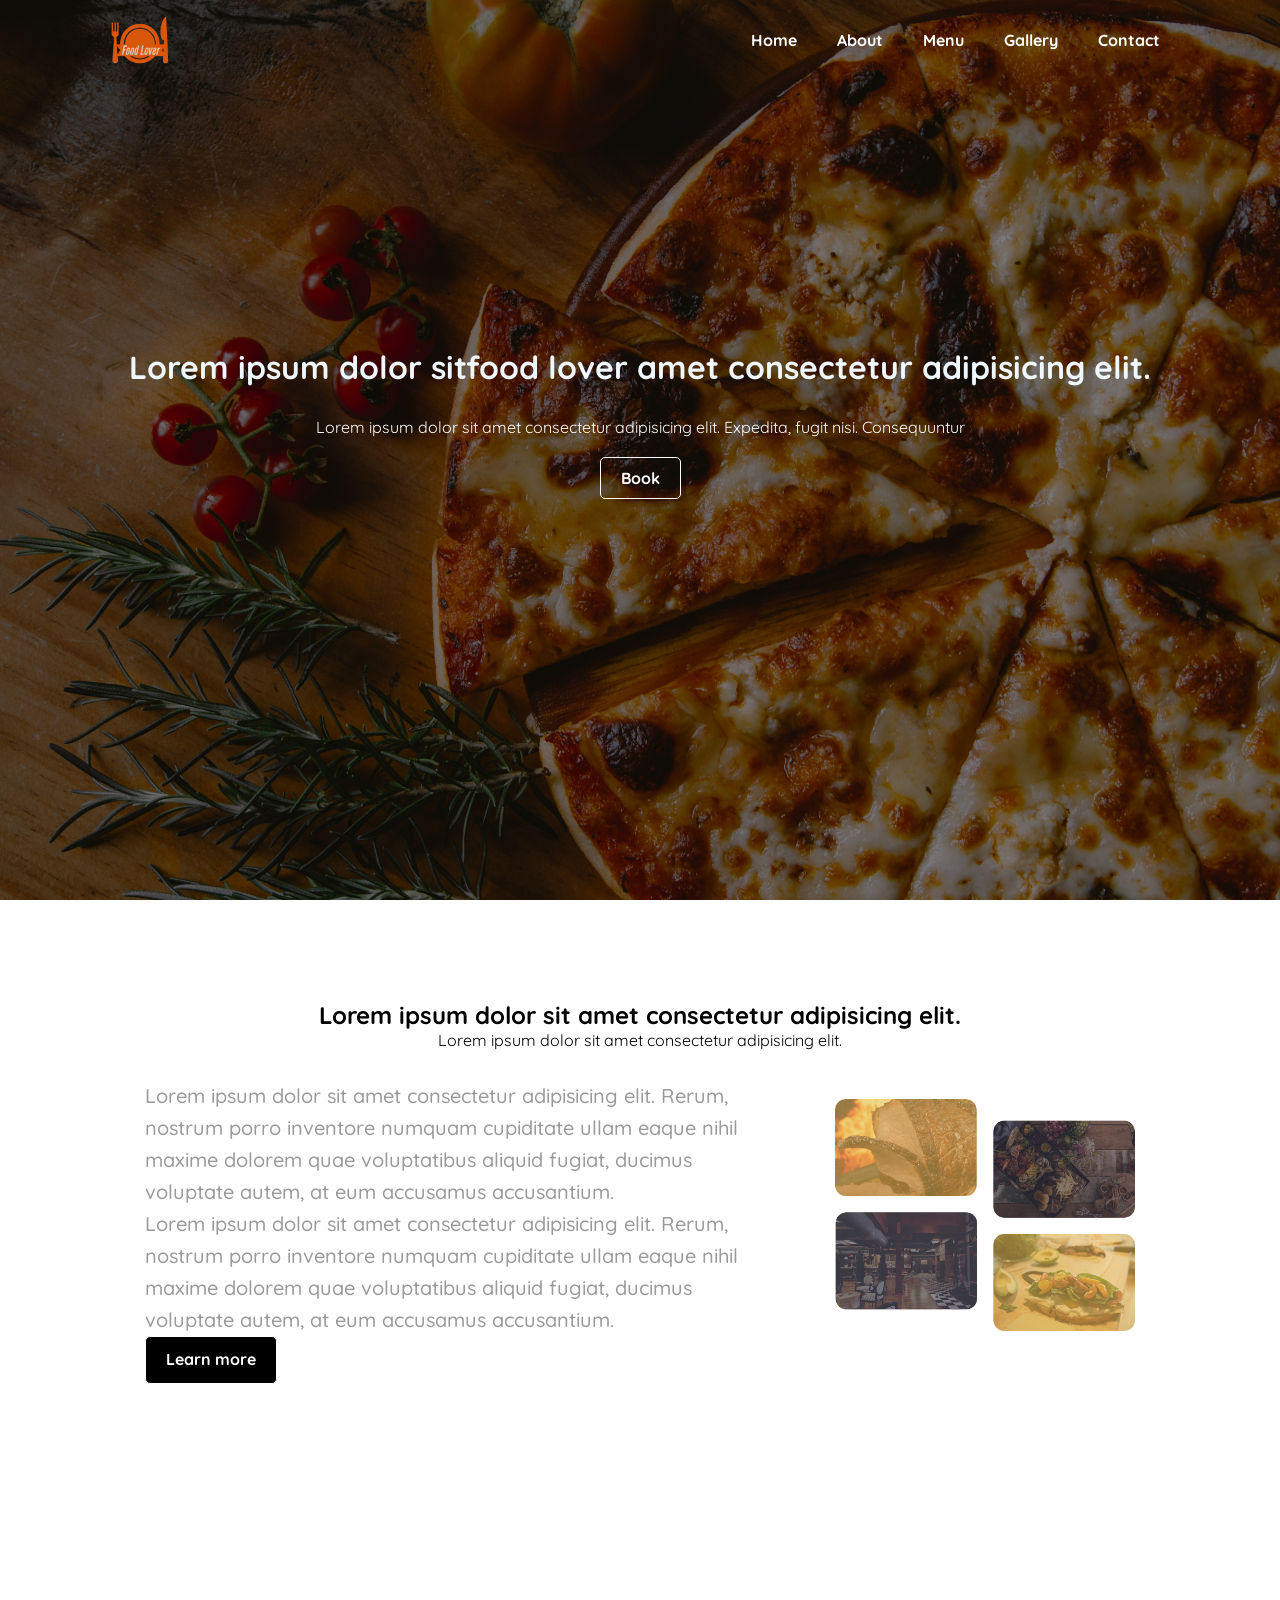
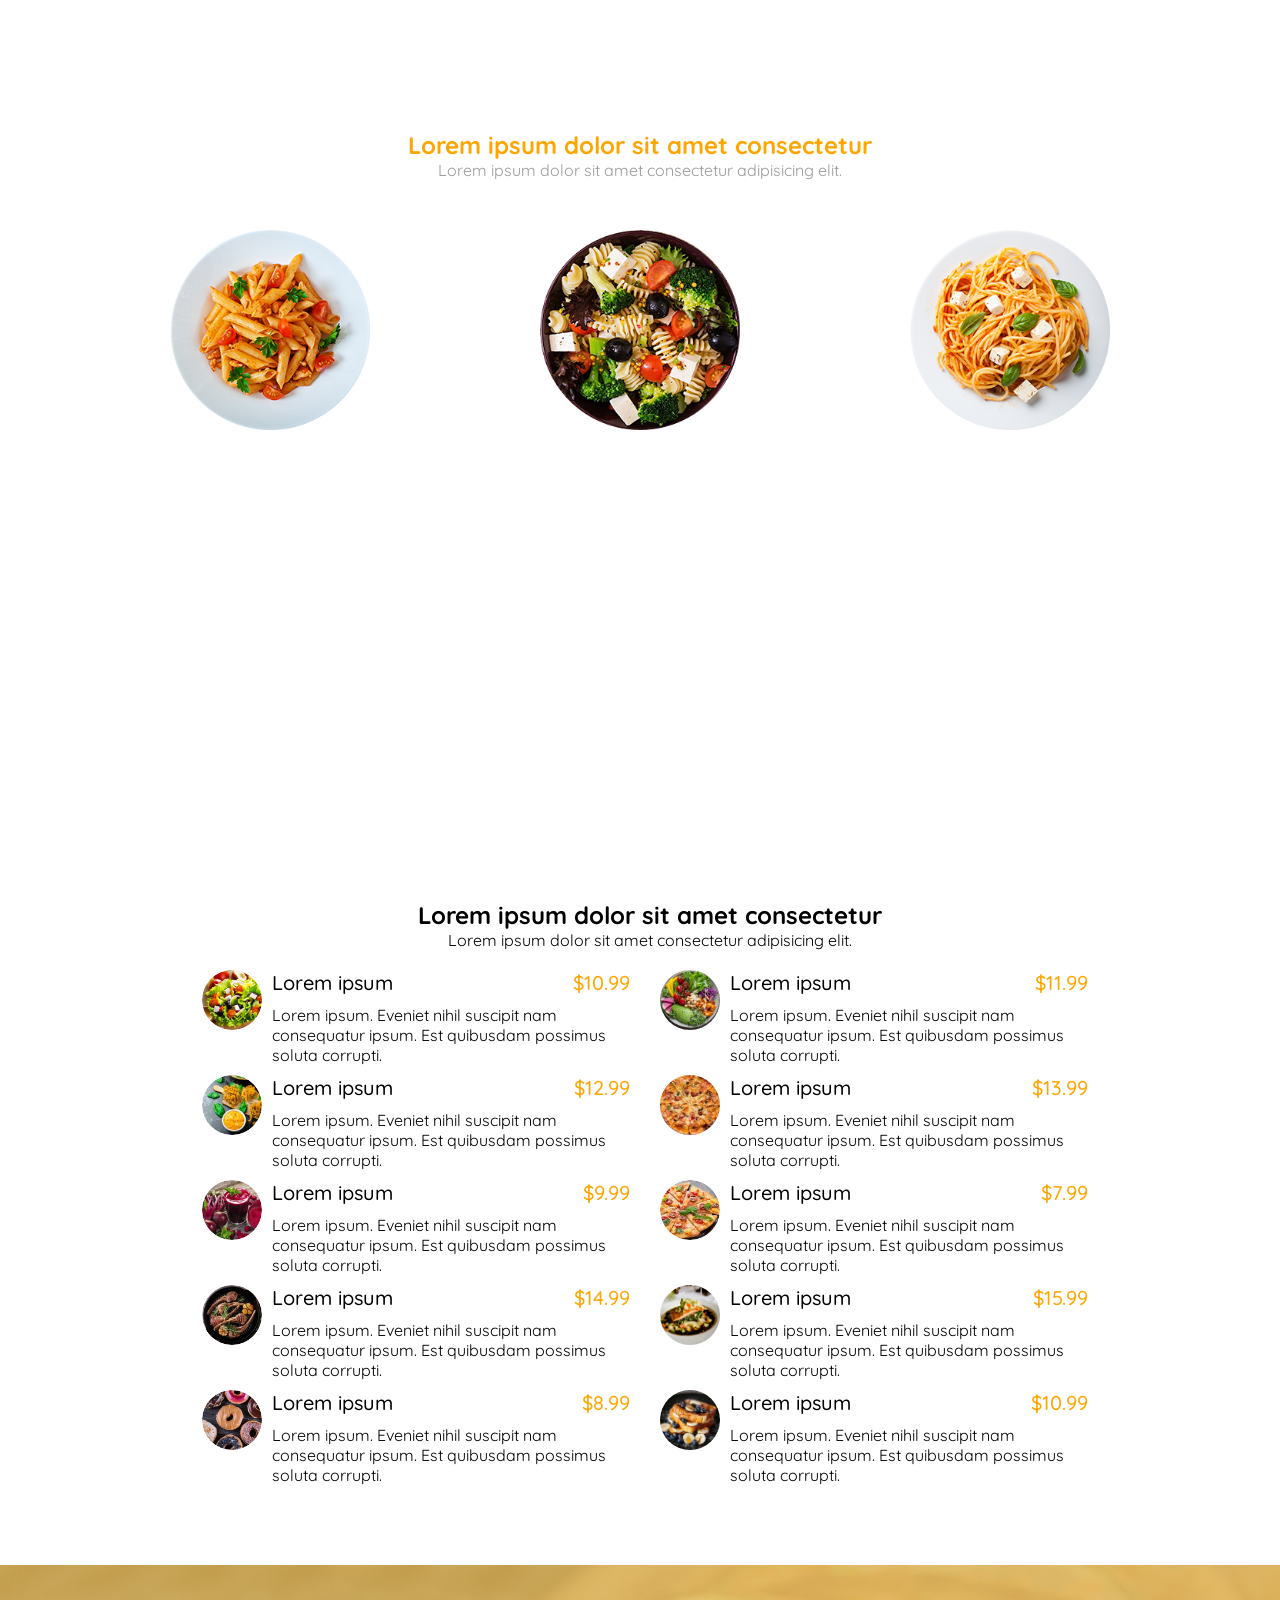
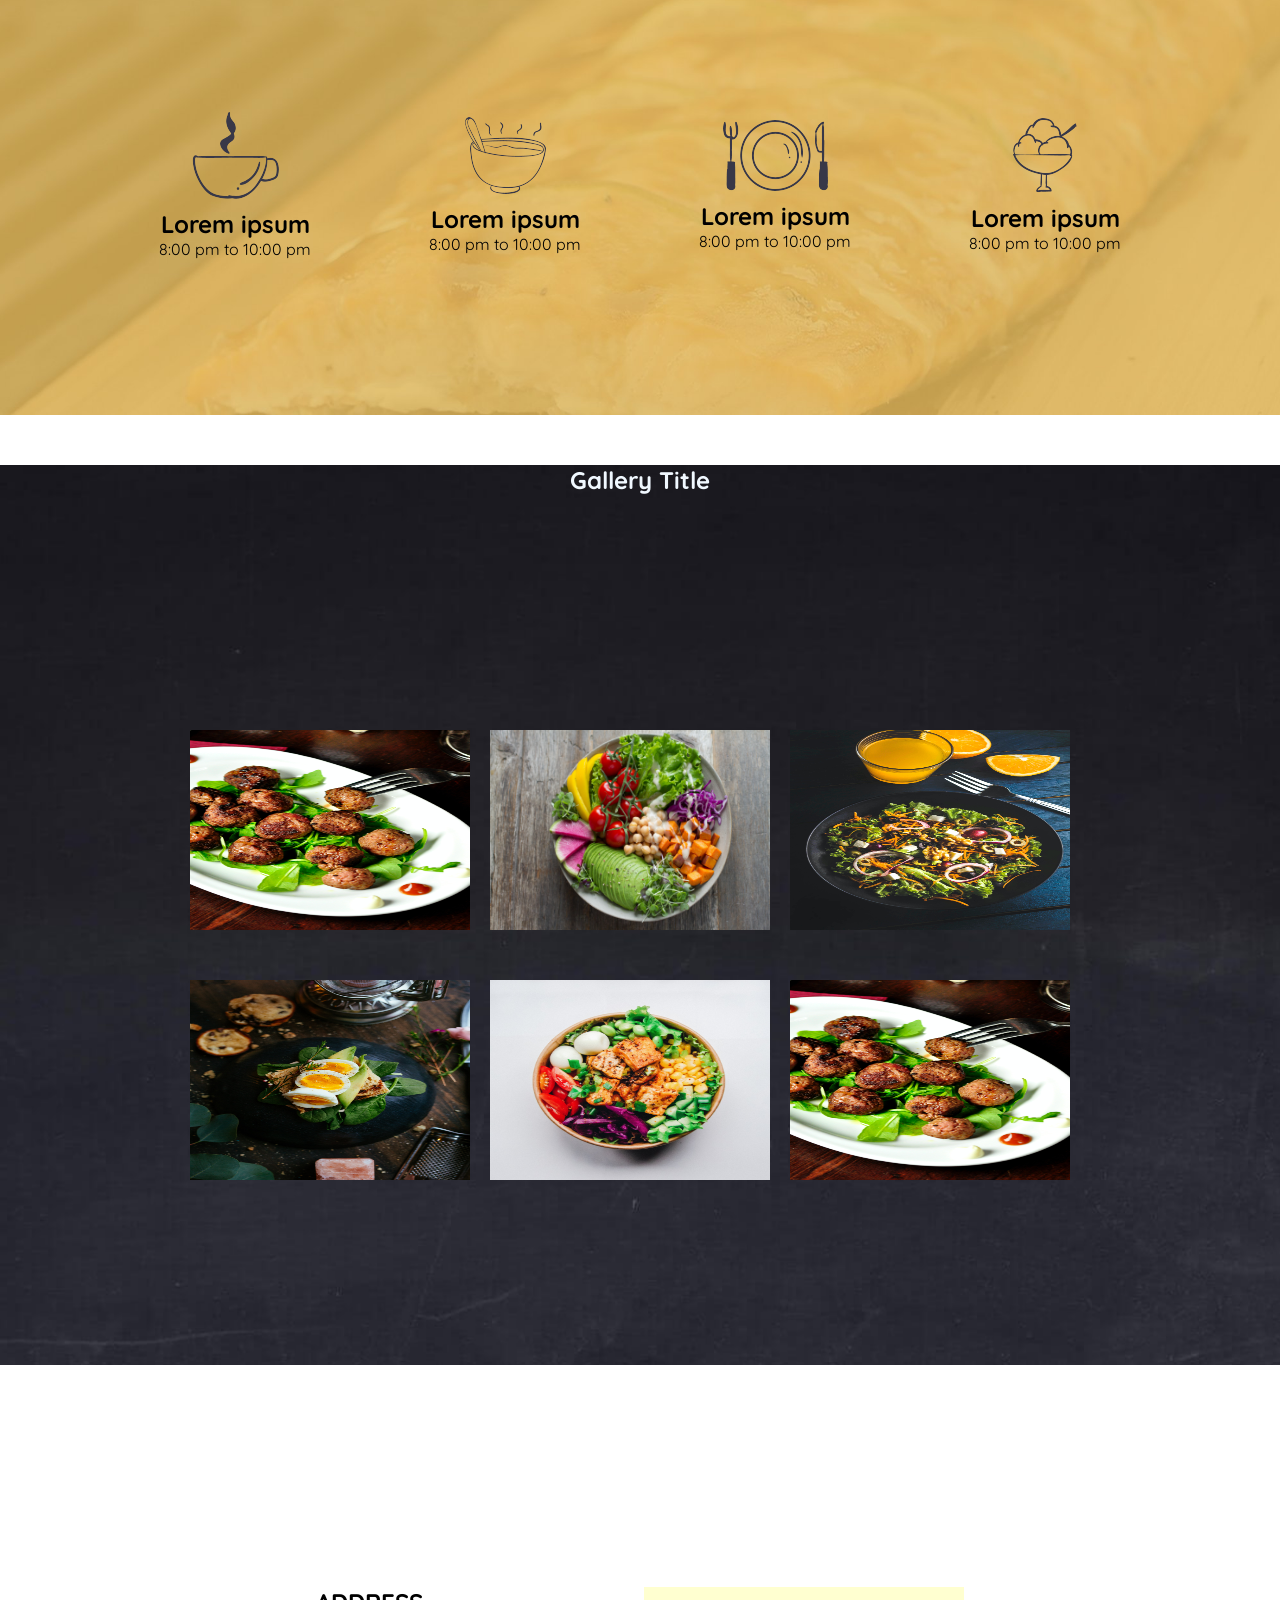
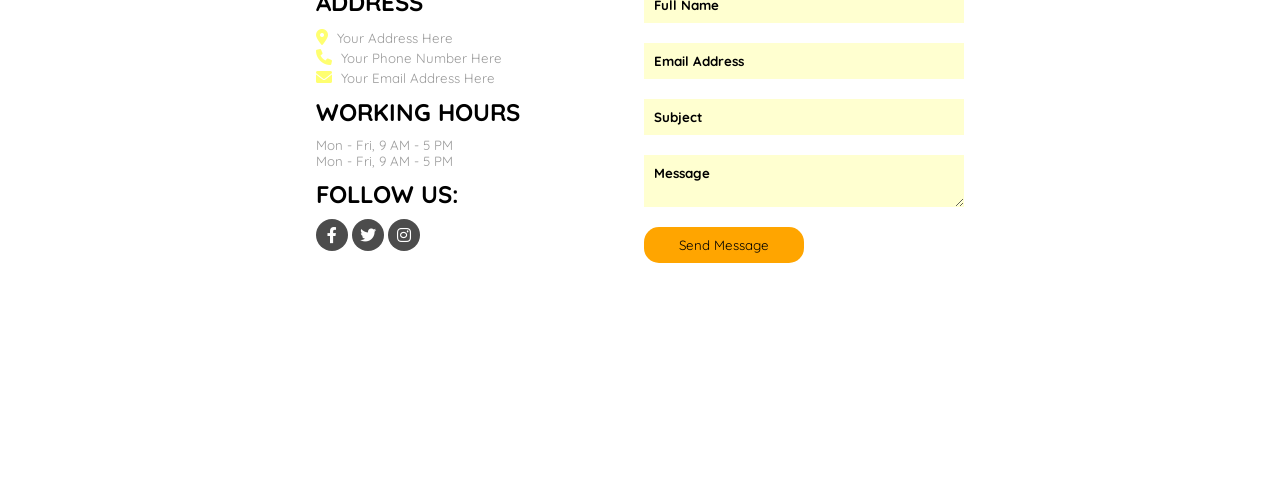
<file: index.html>
<!DOCTYPE html>
<html lang="en">
<head>
    <meta charset="UTF-8">
    <meta name="viewport" content="width=device-width, initial-scale=1.0">
    <link rel="stylesheet" href="style.css">
    <link rel="stylesheet" href="https://cdnjs.cloudflare.com/ajax/libs/font-awesome/6.0.0-beta3/css/all.min.css">
    <title>Food Lover</title>
</head>
<body>
    <!-- start header -->
    <header>
       
        <div id="navbar">
            <img src="img/logo.png" alt="">
            <nav>
                <ul>
                    <li ><a href="#home">Home</a></li>
                    <li ><a href="#about">About</a></li>
                    <li ><a href="#menu">Menu</a></li>
                    <li ><a href="#gallery">Gallery</a></li>
                    <li ><a href="#contact">Contact</a></li>
                </ul>
            </nav>
        </div>
        <div class="content">
            <h1>Lorem ipsum dolor sit<span calss="text-primary">food lover</span> amet consectetur adipisicing elit.</h1>
            <p>Lorem ipsum dolor sit amet consectetur adipisicing elit. Expedita, fugit nisi. Consequuntur</p>
            <a href="#" class="btn btn-primary">Book</a>
           
        </div>
    
    </header>
    <!-- end header -->
     <!-- start main -->
      <main>
        <!-- start about section -->
<section id="about-section">
    <div class="about-wrapper">
        <div class="section-header">
            <h1>Lorem ipsum dolor sit amet consectetur adipisicing elit.</h1>
            <p>Lorem ipsum dolor sit amet consectetur adipisicing elit.</p>
        </div>
        <div class="about-content">
            <div class="about-text">
                <p>Lorem ipsum dolor sit amet consectetur adipisicing elit. Rerum, nostrum porro inventore numquam cupiditate ullam eaque nihil maxime dolorem quae voluptatibus aliquid fugiat, ducimus voluptate autem, at eum accusamus accusantium.</p>
                <p>Lorem ipsum dolor sit amet consectetur adipisicing elit. Rerum, nostrum porro inventore numquam cupiditate ullam eaque nihil maxime dolorem quae voluptatibus aliquid fugiat, ducimus voluptate autem, at eum accusamus accusantium.</p>
                <a href="#" class="btn btn-secondary">Learn more</a>
            </div>
            <div class="about-gallery">
                <img src="img/about_img.png" alt="Breakfast Icon">
            </div>
        </div>
    </div>
</section>
<!-- end about section -->
 <!-- Start Offer Section -->
<section id="offer-section">
    <div class="offer-wrapper">
        <!-- Offer Header -->
        <div class="offer-header">
            <h1>Lorem ipsum dolor sit amet consectetur</h1>
            <p>Lorem ipsum dolor sit amet consectetur adipisicing elit.</p>
        </div>

        <!-- Offer Content -->
        <div class="offer-content">
            <!-- Offer Item 1 -->
            <div class="offer-item">
                <img src="img/offer1.png" alt="Offer Image 1">
                <div class="offer-title">
                    <h3>Title 1</h3>
                </div>
                <div class="offer-description">
                    <p>Description for offer 1.</p>
                </div>
                <p class="offer-price">
                    <span class="discount">20% Off</span>
                    $50.00
                </p>
            </div>

            <!-- Offer Item 2 -->
            <div class="offer-item">
                <img src="img/offer2.png" alt="Offer Image 2" >
                <div class="offer-title">
                    <h3>Title 2</h3>
                </div>
                <div class="offer-description">
                    <p>Description for offer 2.</p>
                </div>
                <p class="offer-price">
                    <span class="discount">15% Off</span>
                    $45.00
                </p>
            </div>

            <!-- Offer Item 3 -->
            <div class="offer-item">
                <img src="img/offer3.png" alt="Offer Image 3">
                <div class="offer-title">
                    <h3>Title 3</h3>
                </div>
                <div class="offer-description">
                    <p>Description for offer 3.</p>
                </div>
                <p class="offer-price">
                    <span class="discount">10% Off</span>
                    $40.00
                </p>
            </div>
        </div>
    </div>
</section>

<!-- End Offer Section -->
<!-- Start Menu Section -->
<section class="menu-section">
    <div class="menu-container">
      <!-- Menu Header -->
      <div class="menu-header">
        <h1>Lorem ipsum dolor sit amet consectetur</h1>
        <p>Lorem ipsum dolor sit amet consectetur adipisicing elit.</p>
      </div>
  
      <!-- Menu Items -->
      <div class="menu-items">
        <!-- Left Column -->
        <div class="menu-column">
          <div class="menu-item">
            <img src="img/food1.png" alt="Food Item" class="menu-item-image">
            <div class="menu-item-details">
              <h1 class="menu-item-title">
                Lorem ipsum
                <span class="menu-item-price">$10.99</span>
              </h1>
              <p class="menu-item-description">
                Lorem ipsum. Eveniet nihil suscipit nam consequatur ipsum. Est quibusdam possimus soluta corrupti.
              </p>
            </div>
          </div>
          <div class="menu-item">
            <img src="img/food2.png" alt="Food Item" class="menu-item-image">
            <div class="menu-item-details">
              <h1 class="menu-item-title">
                Lorem ipsum
                <span class="menu-item-price">$12.99</span>
              </h1>
              <p class="menu-item-description">
                Lorem ipsum. Eveniet nihil suscipit nam consequatur ipsum. Est quibusdam possimus soluta corrupti.
              </p>
            </div>
          </div>
          <div class="menu-item">
            <img src="img/food3.png" alt="Food Item" class="menu-item-image">
            <div class="menu-item-details">
              <h1 class="menu-item-title">
                Lorem ipsum
                <span class="menu-item-price">$9.99</span>
              </h1>
              <p class="menu-item-description">
                Lorem ipsum. Eveniet nihil suscipit nam consequatur ipsum. Est quibusdam possimus soluta corrupti.
              </p>
            </div>
          </div>
          <div class="menu-item">
            <img src="img/food4.png" alt="Food Item" class="menu-item-image">
            <div class="menu-item-details">
              <h1 class="menu-item-title">
                Lorem ipsum
                <span class="menu-item-price">$14.99</span>
              </h1>
              <p class="menu-item-description">
                Lorem ipsum. Eveniet nihil suscipit nam consequatur ipsum. Est quibusdam possimus soluta corrupti.
              </p>
            </div>
          </div>
          <div class="menu-item">
            <img src="img/food5.png" alt="Food Item" class="menu-item-image">
            <div class="menu-item-details">
              <h1 class="menu-item-title">
                Lorem ipsum
                <span class="menu-item-price">$8.99</span>
              </h1>
              <p class="menu-item-description">
                Lorem ipsum. Eveniet nihil suscipit nam consequatur ipsum. Est quibusdam possimus soluta corrupti.
              </p>
            </div>
          </div>
        </div>
      
        <!-- Right Column -->
        <div class="menu-column">
          <div class="menu-item">
            <img src="img/food10.jpeg" alt="Food Item" class="menu-item-image">
            <div class="menu-item-details">
              <h1 class="menu-item-title">
                Lorem ipsum
                <span class="menu-item-price">$11.99</span>
              </h1>
              <p class="menu-item-description">
                Lorem ipsum. Eveniet nihil suscipit nam consequatur ipsum. Est quibusdam possimus soluta corrupti.
              </p>
            </div>
          </div>
          <div class="menu-item">
            <img src="img/food12.jpeg" alt="Food Item" class="menu-item-image">
            <div class="menu-item-details">
              <h1 class="menu-item-title">
                Lorem ipsum
                <span class="menu-item-price">$13.99</span>
              </h1>
              <p class="menu-item-description">
                Lorem ipsum. Eveniet nihil suscipit nam consequatur ipsum. Est quibusdam possimus soluta corrupti.
              </p>
            </div>
          </div>
          <div class="menu-item">
            <img src="img/food6.png" alt="Food Item" class="menu-item-image">
            <div class="menu-item-details">
              <h1 class="menu-item-title">
                Lorem ipsum
                <span class="menu-item-price">$7.99</span>
              </h1>
              <p class="menu-item-description">
                Lorem ipsum. Eveniet nihil suscipit nam consequatur ipsum. Est quibusdam possimus soluta corrupti.
              </p>
            </div>
          </div>
          <div class="menu-item">
            <img src="img/food7.jpeg" alt="Food Item" class="menu-item-image">
            <div class="menu-item-details">
              <h1 class="menu-item-title">
                Lorem ipsum
                <span class="menu-item-price">$15.99</span>
              </h1>
              <p class="menu-item-description">
                Lorem ipsum. Eveniet nihil suscipit nam consequatur ipsum. Est quibusdam possimus soluta corrupti.
              </p>
            </div>
          </div>
          <div class="menu-item">
            <img src="img/food9.jpeg" alt="Food Item" class="menu-item-image">
            <div class="menu-item-details">
              <h1 class="menu-item-title">
                Lorem ipsum
                <span class="menu-item-price">$10.99</span>
              </h1>
              <p class="menu-item-description">
                Lorem ipsum. Eveniet nihil suscipit nam consequatur ipsum. Est quibusdam possimus soluta corrupti.
              </p>
            </div>
          </div>
        </div>
      </div>
    </div>
  </section>
  <!-- End Menu Section -->
   <!-- start Day Time section -->
   <section id="day-time">
    <div class="day-time-container">
      <div class="day-time-card">
        <img src="img/breckfastIcon.png" alt="Breakfast Icon">
        <div class="day-time-content">
          <h1>Lorem ipsum</h1>
          <p>8:00 pm to 10:00 pm</p>
        </div>
      </div>
      <div class="day-time-card">
        <img src="img/lunchIcon.png" alt="Lunch Icon">
        <div class="day-time-content">
          <h1>Lorem ipsum</h1>
          <p>8:00 pm to 10:00 pm</p>
        </div>
      </div>
      <div class="day-time-card">
        <img src="img/dinnerIcon.png" alt="Dinner Icon">
        <div class="day-time-content">
          <h1>Lorem ipsum</h1>
          <p>8:00 pm to 10:00 pm</p>
        </div>
      </div>
      <div class="day-time-card">
        <img src="img/dessertIcon.png" alt="Dessert Icon">
        <div class="day-time-content">
          <h1>Lorem ipsum</h1>
          <p>8:00 pm to 10:00 pm</p>
        </div>
      </div>
    </div>
  </section>
    <!-- end Day Time section -->
   <!-- Start Gallery Section -->
<section id="gallery-section">
  <div class="container">
    <h1>Gallery Title</h1>
    <div class="gallery">
      <img src="img/gallery6.jpeg" alt="Gallery Image 6">
      <img src="img/gallery2.jpeg" alt="Gallery Image 2">
      <img src="img/gallery3.jpeg" alt="Gallery Image 3">
      <img src="img/gallery4.jpeg" alt="Gallery Image 4">
      <img src="img/gallery5.jpeg" alt="Gallery Image 5">
      <img src="img/gallery6.jpeg" alt="Gallery Image 6">
    </div>
  </div>
</section>
<!-- End Gallery Section -->
<!-- Start Contact Section -->
<section id="contact">
  <div class="container">
  <!-- Left Side: Contact Information -->
  <div class="contact-info">
    <!-- Address Section -->
    <div class="contact-details">
      <h1>Address</h1>
      <div class="address">
        <i class="fas fa-map-marker-alt"></i> <!-- Location Icon -->
        <span>Your Address Here</span>
      </div>
      <div class="phone">
        <i class="fas fa-phone"></i> <!-- Phone Icon -->
        <span>Your Phone Number Here</span>
      </div>
      <div class="email">
        <i class="fas fa-envelope"></i> <!-- Email Icon -->
        <span>Your Email Address Here</span>
      </div>
    </div>

    <!-- Working Hours Section -->
    <div class="working-hours">
      <h1>Working Hours</h1>

      <p> Mon - Fri, 9 AM - 5 PM</p>
      <p> Mon - Fri, 9 AM - 5 PM</p>
    </div>

    <!-- Social Media Links -->
    <div class="social-media">
      <h1>Follow Us:</h1>
      <a href="#" class="social-link"><i class="fab fa-facebook-f"></i></a> <!-- Facebook Icon -->
      <a href="#" class="social-link"><i class="fab fa-twitter"></i></a> <!-- Twitter Icon -->
      <a href="#" class="social-link"><i class="fab fa-instagram"></i></a> <!-- Instagram Icon -->
    </div>
  </div>

  <!-- Right Side: Contact Form -->
  <div class="contact-form">
    <form action="">
      <input type="text" placeholder="Full Name" required>
      <input type="email" placeholder="Email Address" required>
      <input type="text" placeholder="Subject" required>
      <textarea placeholder="Message" required></textarea>
      <button type="submit">Send Message</button>
    </form>
  </div>
</div>
</section>
<!-- End Contact Section -->
</main>
      <!-- end main -->
</body>
</html>
</file>
<file: style.css>
/* Import Google Font */
@import url('https://fonts.googleapis.com/css2?family=Quicksand:wght@300..700&display=swap');

/* Global Reset and Base Styles */
* {
  margin: 0;
  padding: 0;
  font-family: "Quicksand", sans-serif;
}

/* Utility Classes */
.text-primary {
  color: orange;
}
a{
  text-decoration: none;
}

/* Header Section */
header {
  height: 100vh;
  background: url("img/home_bg.jpeg");
  background-size: cover;
  background-position: center;
  background-repeat: no-repeat;
  position: relative; /* Needed for pseudo-element positioning */
}

/* Overlay for Header */
header::before {
  content: "";
  position: absolute;
  top: 0;
  left: 0;
  width: 100%;
  height: 100%;
  background-color: rgba(0, 0, 0, 0.5); /* Black with 50% opacity */
  pointer-events: none; /* Allows clicks to pass through */
}

/* Navbar Styles */

#navbar,.menu-items {
  display: flex;
  justify-content: space-between;
  align-items: center;
}

#navbar img {
  margin-left: 100px;
  width: 80px;
}

#navbar nav ul {
  list-style: none;
  display: flex;
  justify-content: space-evenly;
  margin-right: 100px;
}

#navbar nav ul li a {
  padding: 20px;
  color: white;
  font-weight: 700;
}

#navbar nav ul li a:hover {
  border-bottom: 2px solid orange;
  padding-bottom: 4px;
}

/* Header Content */
header .content {
  display: flex;
  flex-direction: column;
  justify-content: center;
  align-items: center;
  height: 75%;
}

header * {
  z-index: 1;
}

/* Button Styles */
.btn {
  display: inline-block;
  padding: 10px 20px;
  font-size: 16px;
  font-weight: bold;
  text-align: center;
  border-radius: 5px;
  border: 1px solid white;
  cursor: pointer;
}

.btn-primary {
  color: #ffffff;
}

.btn-secondary {
  background-color: black;
  color: #ffffff;
}

.btn-primary:hover,
.btn-secondary:hover {
  background-color: orange;
}

/* Header Text */
.content h1 {
  margin: 10px 0;
  color: aliceblue;
}

.content p {
  color: white;
  margin: 20px 0;
}

/* Main Section */
/* About Section */
.about-wrapper {
  height: 70vh;
}

.about-wrapper .section-header ,.menu-header {
  display: flex;
  flex-direction: column;
  align-items: center;
  justify-content: center;
  margin-top: 100px;
}

.about-content {
  display: flex;
  justify-content: center;
  align-items: center;
  gap: 50px;
}

.about-text {
  color: #9a9a9a;
  width: 50%;
  margin-top: 30px;
  line-height: 1.6;
  font-size: 20px;
  font-weight: 500;
}

.about-gallery img {
  width: 300px;
}

/* Offer Section */
#offer-section {
  height: 80vh;
  background: url("img/offer-background.jpg");
  background-size: cover;
  background-position: center;
  background-attachment: fixed;
}

.offer-header {
  display: flex;
  flex-direction: column;
  justify-content: center;
  align-items: center;
  margin-top: 50px;
  padding-top: 50px;
}

.offer-header h1 {
  color: orange;
}

.offer-header p {
  color: #9a9a9a;
}

.offer-content {
  display: flex;
  justify-content: space-evenly;
  margin-top: 50px;
  color: white;
}

.offer-title,
.offer-description,
.offer-price {
  padding: 5px;
  text-align: center;
}

.offer-item img {
  width: 200px;
}

/* start menue section  */
.menu-section {
  width: 70%; /* Set the width to 70% of the parent container */
  
  margin: 0 auto; /* Center the section horizontally */
  padding-left: 20px; /* Add padding for better spacing (optional) */
}
.menu-item img{
 width: 60px;
 height: 50%;
 margin-right: 10px;
 border-radius: 50%;
}

.menu-item {
  display: flex;
  justify-content: space-between;
  
}
.menu-item h1{
  font-size: 20px;
  font-weight: 500;
  margin-bottom: 10px; /* Optional: Add spacing */
  position: relative;
}

.menu-item h1 span{
  position: absolute;
  top: 0;
  right: 0;
  padding-right: 10px;
  color: orange;
}
.menu-item p{
 
  margin-bottom: 10px; /* Optional: Add spacing */
}
.menu-items{
  margin-top: 20px;
  gap: 20px;
}
/* end menue section */
/* start day time section */
#day-time {
  height: 50vh;
  margin-top: 70px;
  display: flex;
  align-items: center;
  justify-content: center;
  background: url("img/daytime_bg.jpeg");
  background-size: cover; /* Ensure the background covers the entire section */
  background-position: center; /* Center the background image */
}

.day-time-container {
  display: flex;
  gap: 70px;
}

.day-time-card {
  height: 25vh;
  width: 200px;
  display: flex;
  flex-direction: column;
  align-items: center;
  justify-content: center; /* Center content vertically and horizontally */
  position: relative;
  border-radius: 10px; /* Optional: Add rounded corners */
}


.day-time-content {
  text-align: center; /* Center text horizontally */
  padding: 10px; /* Add padding for better spacing */
  border-radius: 5px; /* Optional: Add rounded corners */
  
}
/* end day time section */

/* srart gallary */



#gallery-section .container{
  background:url("img/offer-background.jpg");
  background-position: center;
  background-size: cover;
  display: flex;
  align-items: center;
  flex-direction: column;
  height: 100vh;
  margin-top: 50px;
}
#gallery-section .container h1{
  color: aliceblue;
}
.gallery{
  width: 80%;
  display: flex;
  align-items: center;
  justify-content: center;
margin: auto;
flex-wrap: wrap;
}

#gallery-section .container .gallery  img {
  margin-top: 50px;
  width:280px;
  height: 200px;
  
  margin-right: 20px;
}
/* end gallary */
/* start contact info */
#contact{
  display: flex;
  justify-content: center;
  align-items: center;
  height: 80vh;

}
#contact .container{
  width: 70%;
  display: flex;
  justify-content: space-evenly;
 


}
.contact-form form{
  display: flex;
  flex-direction: column;
  gap: 10px;
}
.contact-form form input, .contact-form form textarea{
  background-color: rgba(255, 255, 0, 0.186); /* Yellow background */
  color: black;             /* Black text color */
  width: 300px;              /* Width of 70px */
  padding: 10px;            /* Optional: Add padding for better spacing */
  border: none;
  margin-bottom: 10px;      /* Optional: Add margin between inputs */
  
  font-weight: bold
  
}
.contact-form form input::placeholder,.contact-form form textarea::placeholder {
  color:black;               /* Red placeholder text */
  font-weight: bold;        /* Bold font weight */
  opacity: 1;               /* Ensure full visibility */
}
.contact-form form button{
  background-color: orange;
  padding: 10px;
  border-radius: 15px;
  border: none;            /* Remove border */ 
  width: 50%;
}
.contact-info h1 {
  text-transform: uppercase; /* Converts text to uppercase */
  padding-bottom: 10px;
}
.contact-details,.working-hours{
  padding-bottom: 10px;
}
.contact-details span, .working-hours p{
  font-size: smaller;
  color: #9a9a9a;
}
.contact-details i{
 color: rgba(255, 255, 0, 0.562);
 padding-right: 5px;
}
.social-media i {
  background-color: rgba(0, 0, 0, 0.701); /* Semi-transparent black background */
  border-radius: 50%;                     /* Makes the background circular */
  width: 2rem;                            /* Width of the circle */
  height: 2rem;                           /* Height of the circle */
  display: inline-flex;                            /* Use flexbox for alignment */
  justify-content: center;                /* Center icon horizontally */
  align-items: center;                    /* Center icon vertically */
  color: white;                           /* Icon color (white in this case) */
                        /* Adjust icon size */
   /* Smooth transition for hover effect */
}
/* end contact info */
</file>
